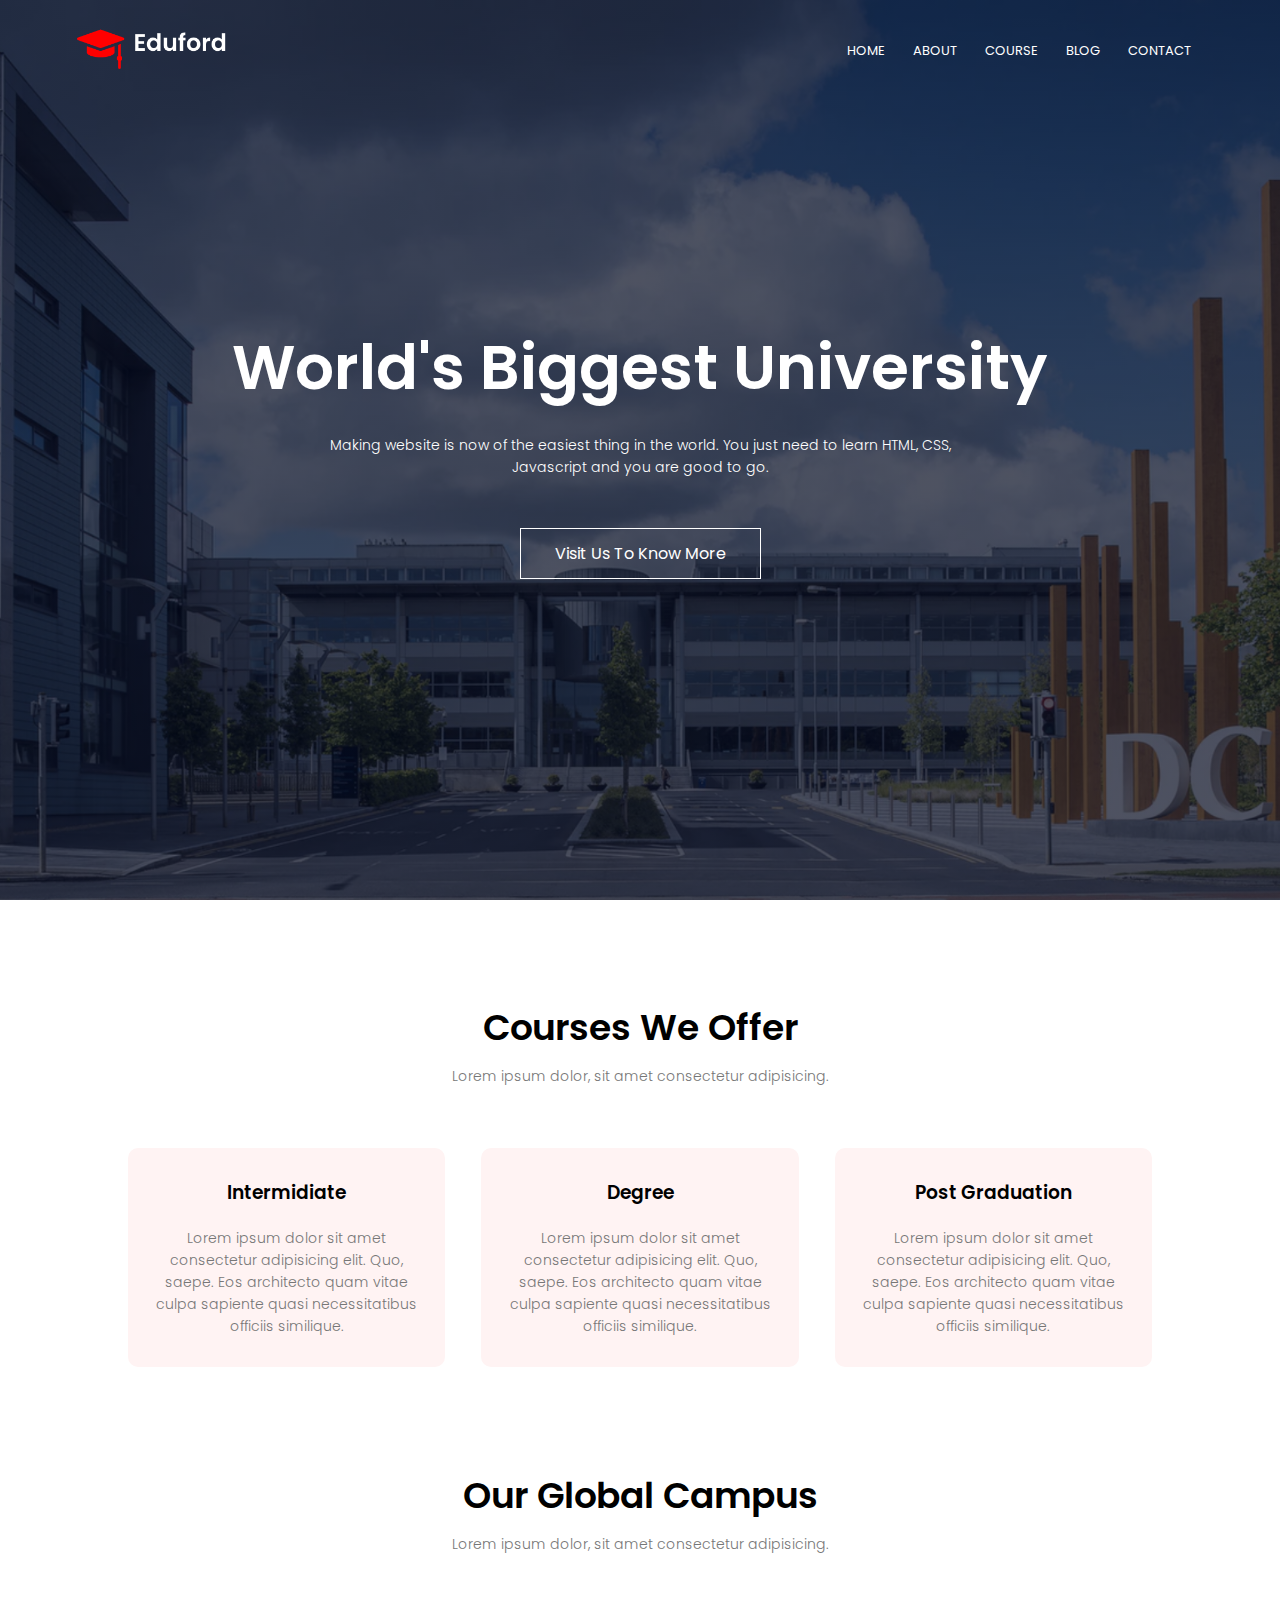
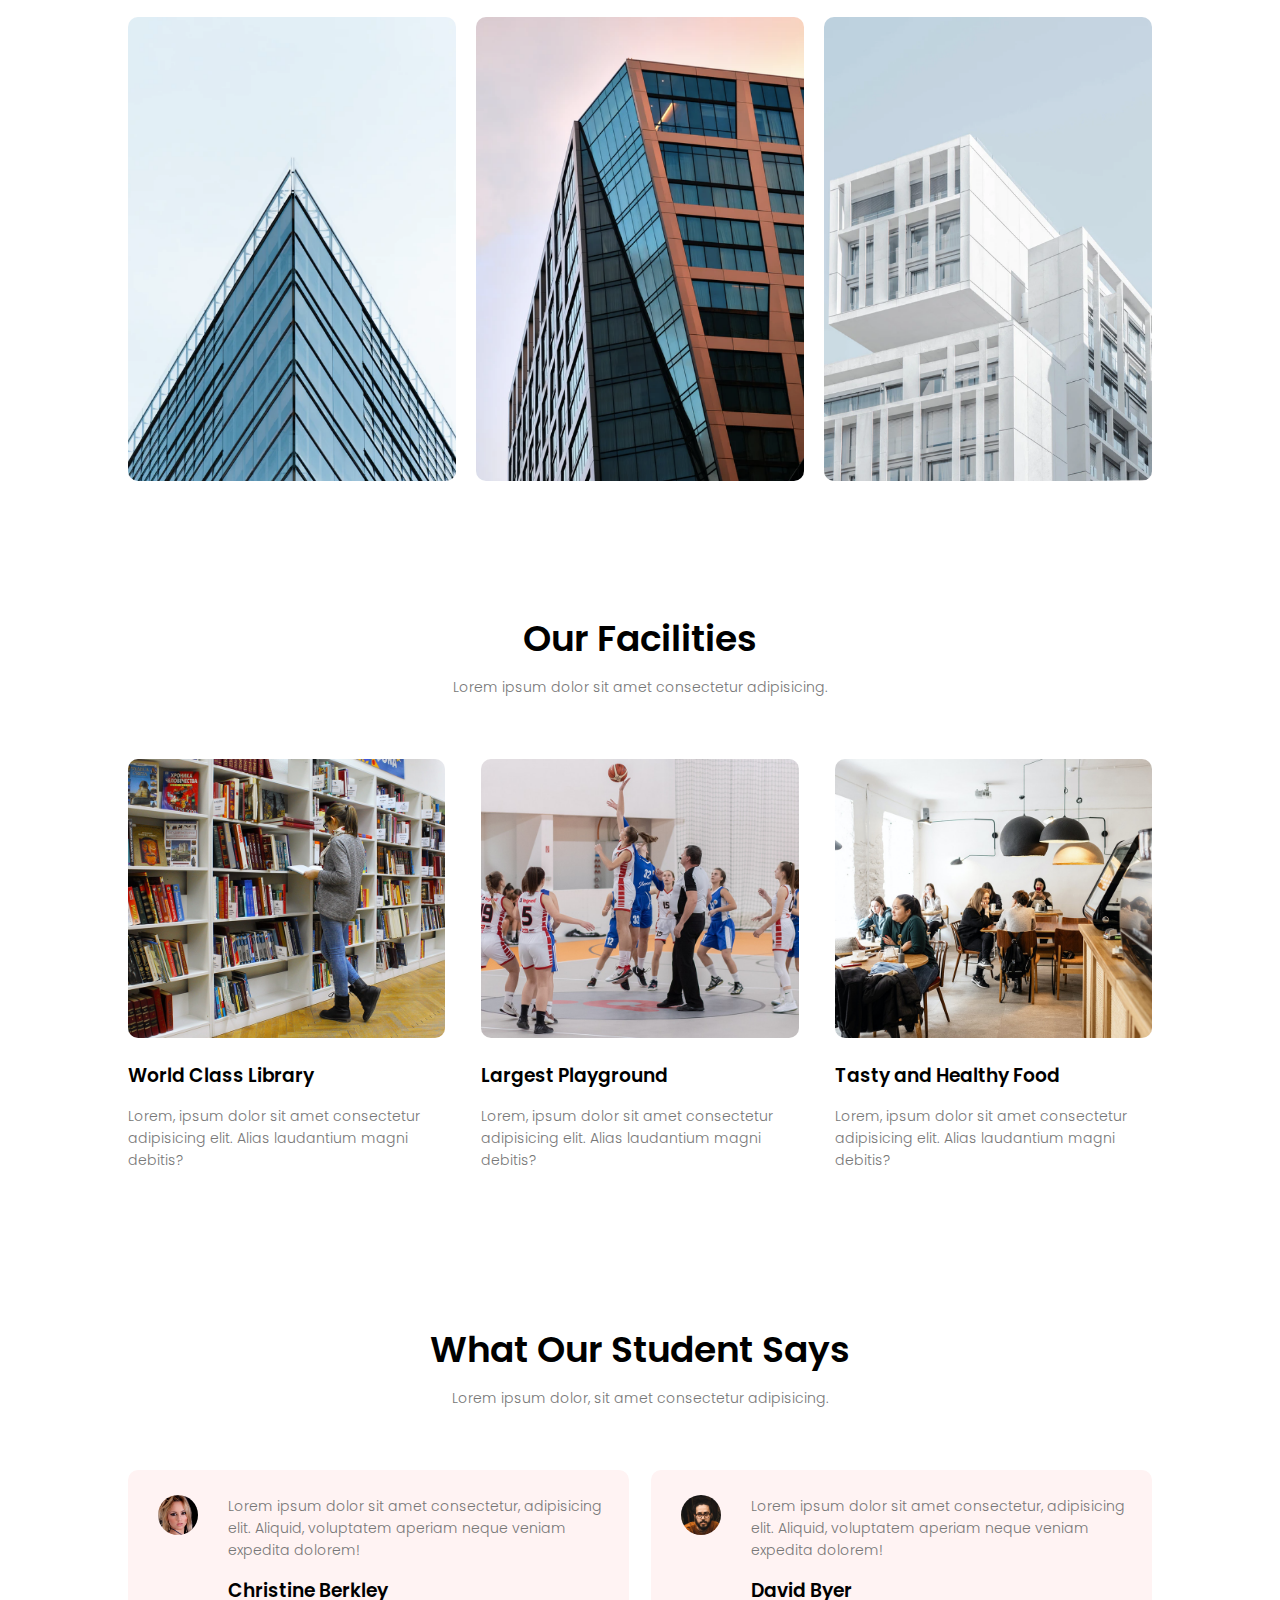
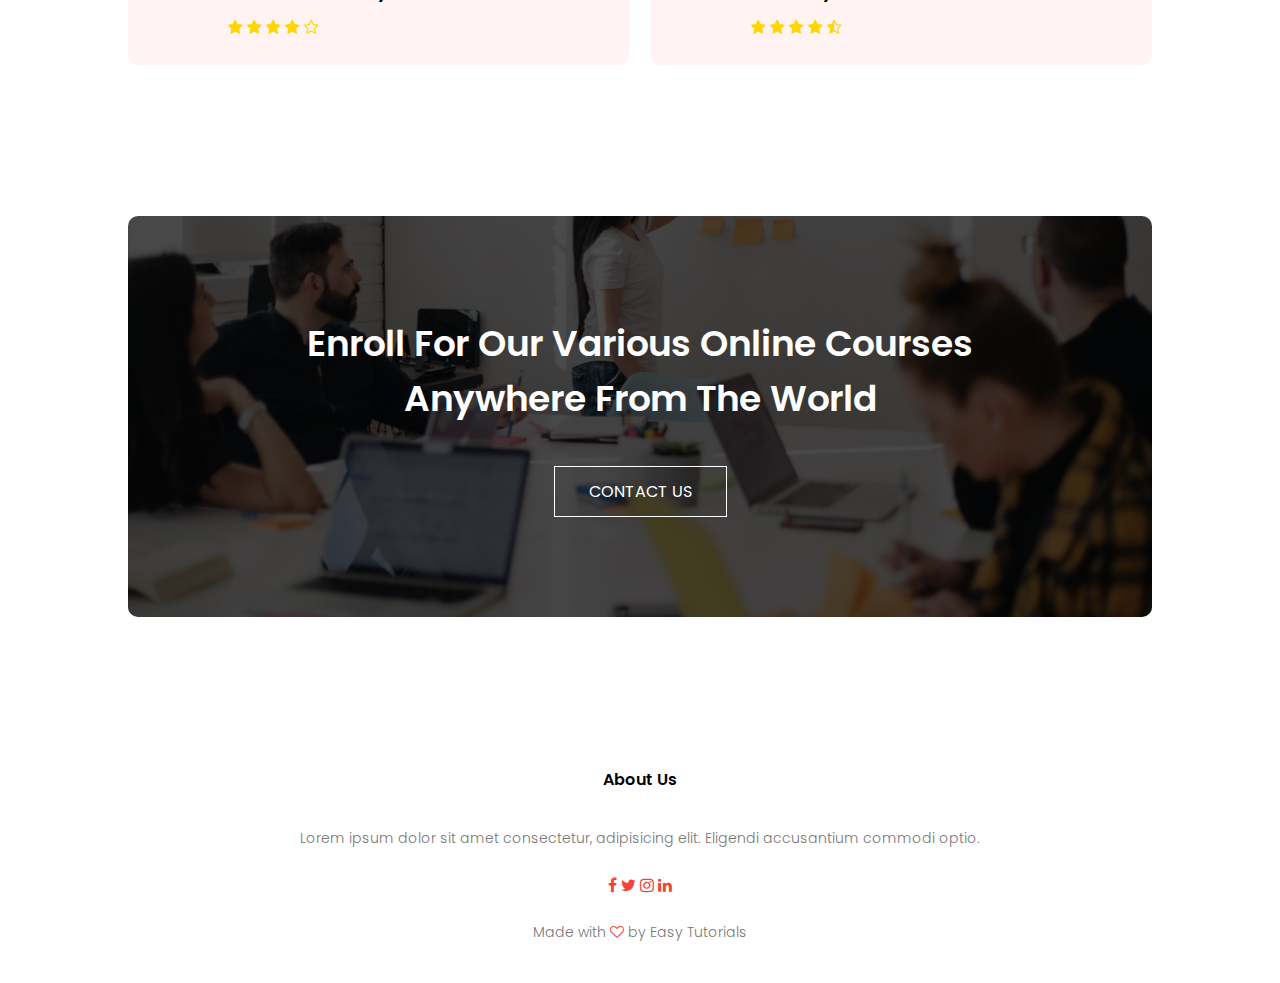
<file: index.html>
<!DOCTYPE html>
<html lang="en">
<head>
    <meta charset="UTF-8">
    <meta http-equiv="X-UA-Compatible" content="IE=edge">
    <meta name="viewport" content="width=device-width, initial-scale=1.0">
    <title>University Website Design</title>
    <link rel="stylesheet" href="style.css"/>
    <link rel="preconnect" href="https://fonts.googleapis.com">
<link rel="preconnect" href="https://fonts.gstatic.com" crossorigin>
<link href="https://fonts.googleapis.com/css2?family=Poppins:wght@100;200;300;400;600;700&display=swap" rel="stylesheet">
<link rel="stylesheet" href="https://stackpath.bootstrapcdn.com/font-awesome/4.7.0/css/font-awesome.min.css"/>
</head>
<body>
<section class="header">
    <nav>
        <a href="index.html"><img src="images/logo.png" alt=""></a>
        <div class="nav-links" id="navLinks">
            <i class="fa fa-window-close" onclick="hideMenu()" aria-hidden="true"></i>
            <ul>
                <li><a href="index.html">HOME</a></li>
                <li><a href="about.html">ABOUT</a></li>
                <li><a href="course.html">COURSE</a></li>
                <li><a href="blog.html">BLOG</a></li>
                <li><a href="contact.html">CONTACT</a></li>
            </ul>
        </div>
        <i class="fa fa-bars" onclick="showMenu()" aria-hidden="true"></i>
    </nav>
<div class="text-box">
    <h1>World's Biggest University</h1>
    <p>Making website is now of the easiest thing in the world. You just need to learn HTML, CSS,<br>Javascript and you are good to go.
    </p>
    <a href="" class="hero-btn">Visit Us To Know More</a>
</div>
    </section>

<!------- Course----->

<section class="course">
    <h1>Courses We Offer</h1>
    <p>Lorem ipsum dolor, sit amet consectetur adipisicing.</p>

    <div class="row">
        <div class="course-col">
            <h3>Intermidiate</h3>
            <p>
                Lorem ipsum dolor sit amet consectetur adipisicing elit. Quo, saepe. Eos architecto quam vitae culpa sapiente quasi necessitatibus officiis similique.
            </p>
        </div>
        <div class="course-col">
            <h3>Degree</h3>
            <p>
                Lorem ipsum dolor sit amet consectetur adipisicing elit. Quo, saepe. Eos architecto quam vitae culpa sapiente quasi necessitatibus officiis similique.
            </p>
        </div>
        <div class="course-col">
            <h3>Post Graduation</h3>
            <p>
                Lorem ipsum dolor sit amet consectetur adipisicing elit. Quo, saepe. Eos architecto quam vitae culpa sapiente quasi necessitatibus officiis similique.
            </p>
        </div>
    </div>

</section>

<!----- campus ----->

<section class="campus">
    <h1>Our Global Campus </h1>
    <p>Lorem ipsum dolor, sit amet consectetur adipisicing.</p>

    <div class="row">
        <div class="campus-col">
            <img src="images/london.png">
            <div class="layer">
                <h3>LONDON</h3>
            </div>
        </div>
        <div class="campus-col">
            <img src="images/newyork.png">
            <div class="layer">
                <h3>NEWYORK</h3>
            </div>
        </div>
        <div class="campus-col">
            <img src="images/washington.png">
            <div class="layer">
                <h3>WASHINGTON</h3>
            </div>
        </div>
    </div>

</section>


<!--------facilities--------->

<section class="facilities">
    <h1>Our Facilities</h1>
    <p>Lorem ipsum dolor sit amet consectetur adipisicing.</p>

    <div class="row">
        <div class="facilities-col">
            <img src="images/library.png">
            <h3>World Class Library</h3>
            <p>Lorem, ipsum dolor sit amet consectetur adipisicing elit. Alias laudantium magni debitis?</p>
        </div>
        <div class="facilities-col">
            <img src="images/basketball.png">
            <h3>Largest Playground</h3>
            <p>Lorem, ipsum dolor sit amet consectetur adipisicing elit. Alias laudantium magni debitis?</p>
        </div>
        <div class="facilities-col">
            <img src="images/cafeteria.png">
            <h3>Tasty and Healthy Food</h3>
            <p>Lorem, ipsum dolor sit amet consectetur adipisicing elit. Alias laudantium magni debitis?</p>
        </div>
    </div>

</section>


<!--------testimonials------>


<section class="testimonials">
    <h1>What Our Student Says</h1>
    <p>Lorem ipsum dolor, sit amet consectetur adipisicing.</p>

    <div class="row">
        <div class="testimonial-col">
            <img src="images/user1.jpg">
            <div>
                <p>Lorem ipsum dolor sit amet consectetur, adipisicing elit. Aliquid, voluptatem aperiam neque veniam expedita dolorem!</p>
                <h3>Christine Berkley</h3>
                <i class="fa fa-star"></i>
                <i class="fa fa-star"></i>
                <i class="fa fa-star"></i>
                <i class="fa fa-star"></i>
                <i class="fa fa-star-o"></i>
            </div>
        </div>
        <div class="testimonial-col">
            <img src="images/user2.jpg">
            <div>
                <p>Lorem ipsum dolor sit amet consectetur, adipisicing elit. Aliquid, voluptatem aperiam neque veniam expedita dolorem!</p>
                <h3>David Byer</h3>
                <i class="fa fa-star"></i>
                <i class="fa fa-star"></i>
                <i class="fa fa-star"></i>
                <i class="fa fa-star"></i>
                <i class="fa fa-star-half-o"></i>
            </div>
    </div>
</section>

<!--------Call to Action------>
<section class="cta">
    <h1>Enroll For Our Various Online Courses<br>Anywhere From The World</h1>
    <a href="" class="hero-btn">CONTACT US</a>
</section>

<!------Footer----->
<section class="footer">
    <h4>About Us</h4>
    <p>Lorem ipsum dolor sit amet consectetur, adipisicing elit. Eligendi accusantium commodi optio.</p>
    <div class="icons">
        <i class="fa fa-facebook"></i>
        <i class="fa fa-twitter"></i>
        <i class="fa fa-instagram"></i>
        <i class="fa fa-linkedin"></i>
    </div>
    <p>Made with <i class="fa fa-heart-o"></i> by Easy Tutorials</p>
</section>




<!-------Javascript for Toggle Menu------>
<script>
    var navLinks = document.getElementById("navLinks")
    function showMenu(){
        navLinks.style.right = "0";
    }

    function hideMenu(){
        navLinks.style.right = "-200px";
    }


</script>

</body>
</html>
</file>
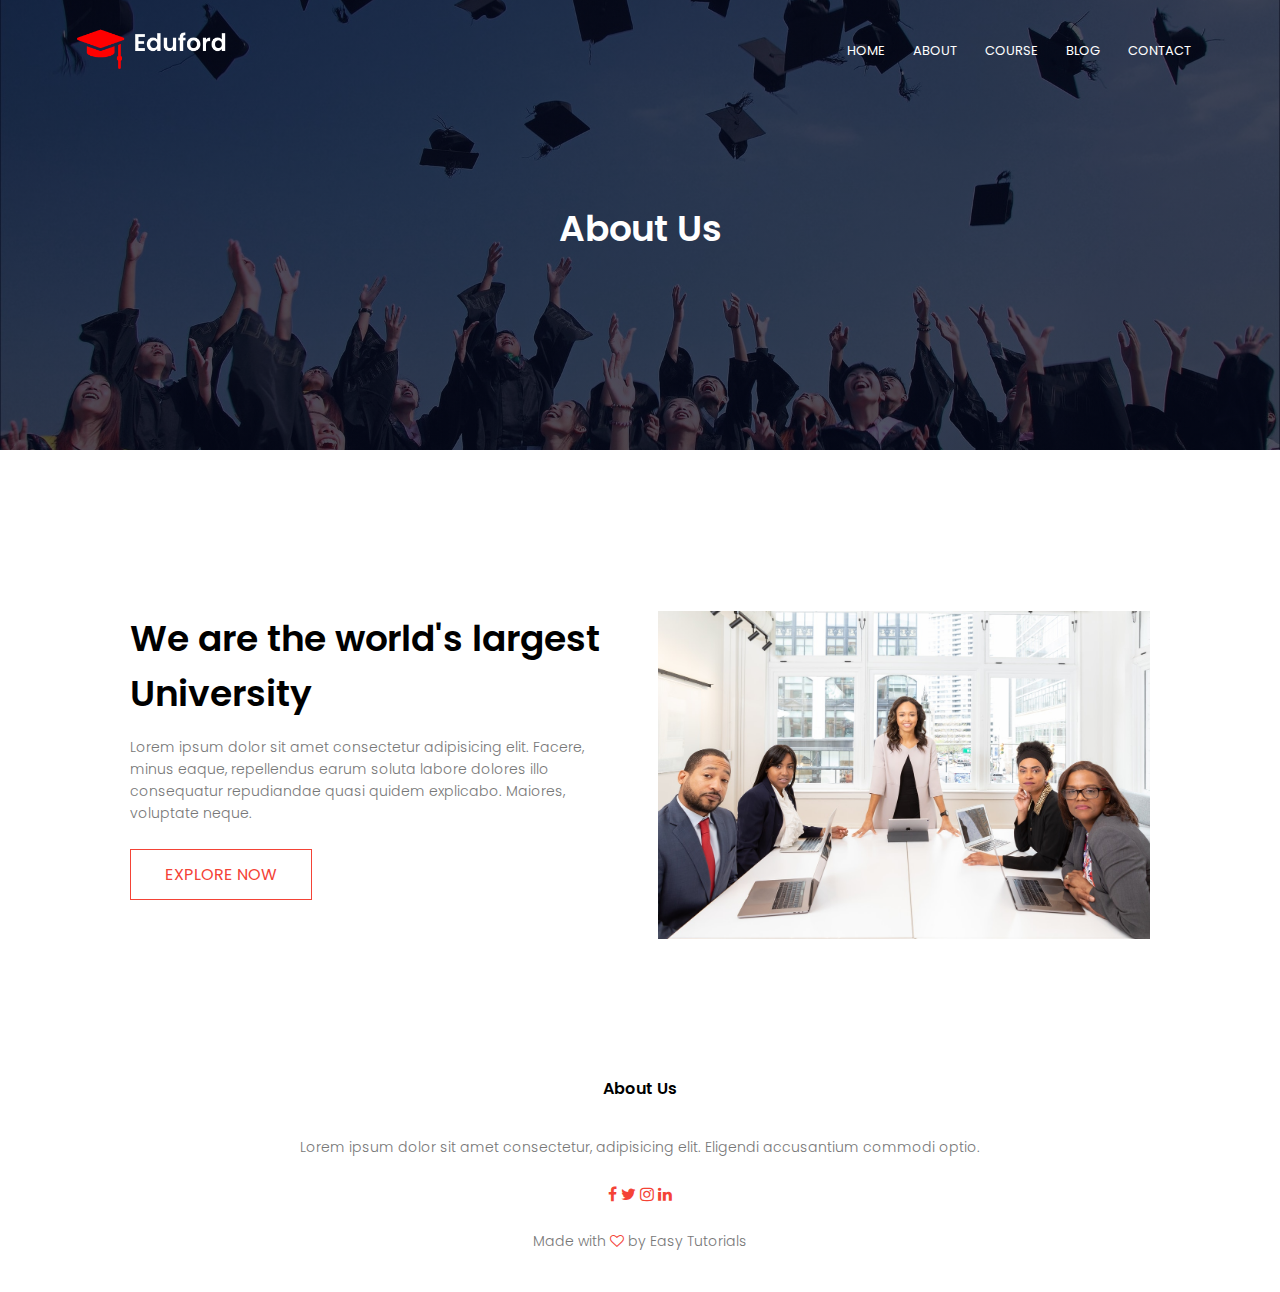
<file: about.html>
<!DOCTYPE html>
<html lang="en">
<head>
    <meta charset="UTF-8">
    <meta http-equiv="X-UA-Compatible" content="IE=edge">
    <meta name="viewport" content="width=device-width, initial-scale=1.0">
    <title>University Website Design</title>
    <link rel="stylesheet" href="style.css"/>
    <link rel="preconnect" href="https://fonts.googleapis.com">
<link rel="preconnect" href="https://fonts.gstatic.com" crossorigin>
<link href="https://fonts.googleapis.com/css2?family=Poppins:wght@100;200;300;400;600;700&display=swap" rel="stylesheet">
<link rel="stylesheet" href="https://stackpath.bootstrapcdn.com/font-awesome/4.7.0/css/font-awesome.min.css"/>
</head>
<body>
<section class="sub-header">
    <nav>
        <a href="index.html"><img src="images/logo.png" alt=""></a>
        <div class="nav-links" id="navLinks">
            <i class="fa fa-window-close" onclick="hideMenu()" aria-hidden="true"></i>
            <ul>
                <li><a href="index.html">HOME</a></li>
                <li><a href="about.html">ABOUT</a></li>
                <li><a href="course.html">COURSE</a></li>
                <li><a href="blog.html">BLOG</a></li>
                <li><a href="contact.html">CONTACT</a></li>
            </ul>
        </div>
        <i class="fa fa-bars" onclick="showMenu()" aria-hidden="true"></i>
    </nav>
    <h1>About Us</h1>
    </section>

<!----- about us content----->
<section class="about-us">
    <div class="row">
        <div class="about-col">
            <h1>We are the world's largest University</h1>
            <p>Lorem ipsum dolor sit amet consectetur adipisicing elit. Facere, minus eaque, repellendus earum soluta labore dolores illo consequatur repudiandae quasi quidem explicabo. Maiores, voluptate neque.</p>
            <a href="" class="hero-btn red-btn">EXPLORE NOW</a>
        </div>
        <div class="about-col">
            <img src="images/about.jpg">
        </div>
    </div>
</section>


<!------Footer----->
<section class="footer">
    <h4>About Us</h4>
    <p>Lorem ipsum dolor sit amet consectetur, adipisicing elit. Eligendi accusantium commodi optio.</p>
    <div class="icons">
        <i class="fa fa-facebook"></i>
        <i class="fa fa-twitter"></i>
        <i class="fa fa-instagram"></i>
        <i class="fa fa-linkedin"></i>
    </div>
    <p>Made with <i class="fa fa-heart-o"></i> by Easy Tutorials</p>
</section>




<!-------Javascript for Toggle Menu------>
<script>
    var navLinks = document.getElementById("navLinks")
    function showMenu(){
        navLinks.style.right = "0";
    }

    function hideMenu(){
        navLinks.style.right = "-200px";
    }


</script>

</body>
</html>
</file>
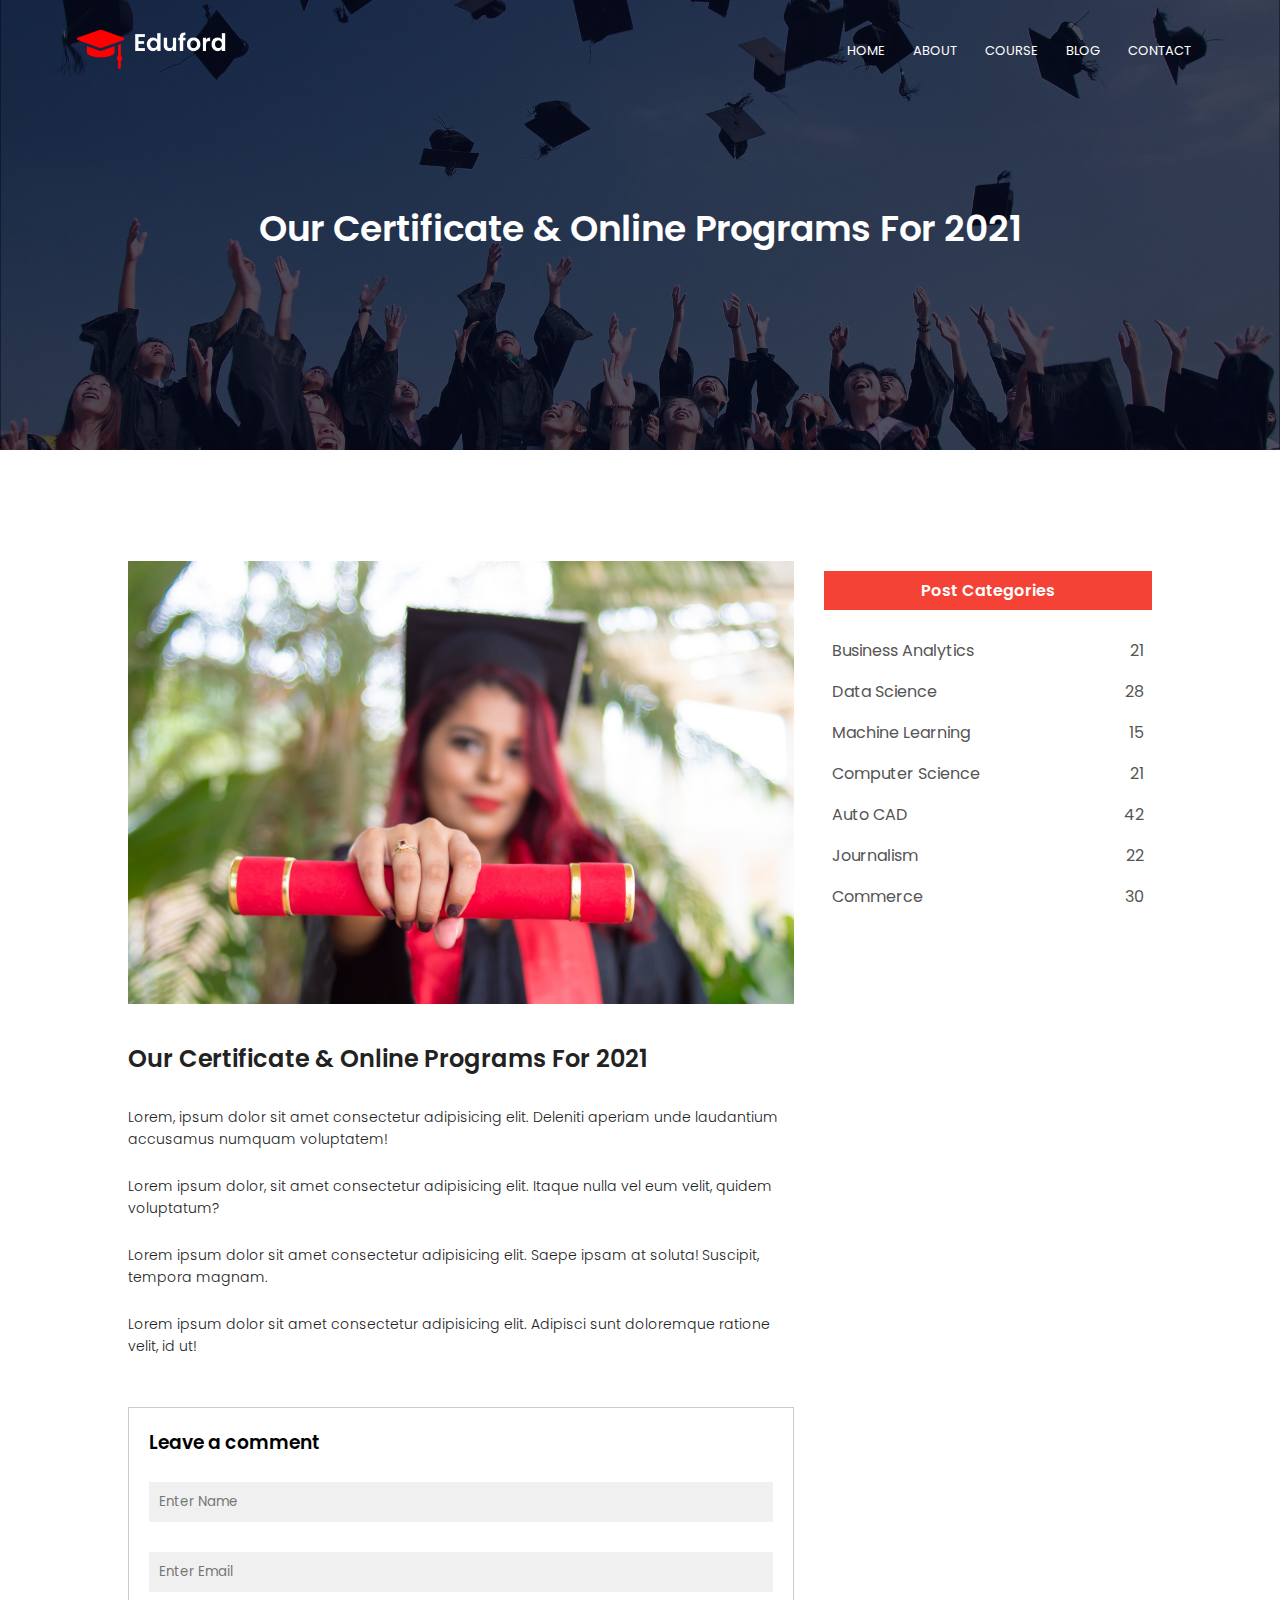
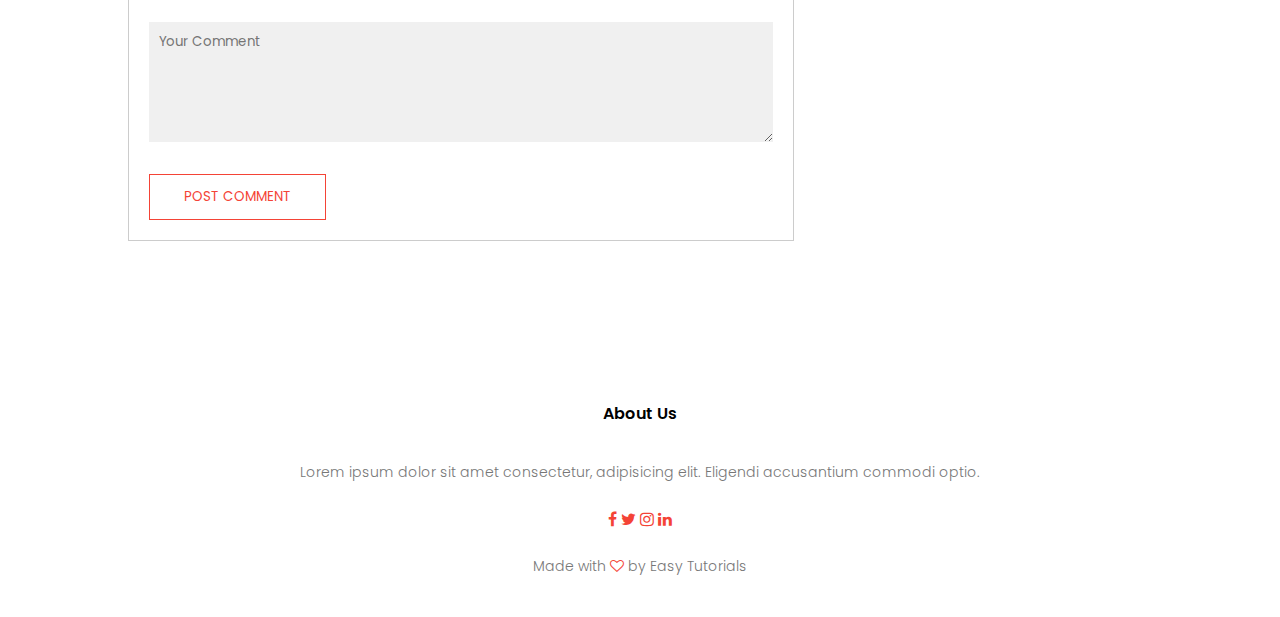
<file: blog.html>
<!DOCTYPE html>
<html lang="en">
<head>
    <meta charset="UTF-8">
    <meta http-equiv="X-UA-Compatible" content="IE=edge">
    <meta name="viewport" content="width=device-width, initial-scale=1.0">
    <title>University Website Design</title>
    <link rel="stylesheet" href="style.css"/>
    <link rel="preconnect" href="https://fonts.googleapis.com">
<link rel="preconnect" href="https://fonts.gstatic.com" crossorigin>
<link href="https://fonts.googleapis.com/css2?family=Poppins:wght@100;200;300;400;600;700&display=swap" rel="stylesheet">
<link rel="stylesheet" href="https://stackpath.bootstrapcdn.com/font-awesome/4.7.0/css/font-awesome.min.css"/>
</head>
<body>
<section class="sub-header">
    <nav>
        <a href="index.html"><img src="images/logo.png" alt=""></a>
        <div class="nav-links" id="navLinks">
            <i class="fa fa-window-close" onclick="hideMenu()" aria-hidden="true"></i>
            <ul>
                <li><a href="index.html">HOME</a></li>
                <li><a href="about.html">ABOUT</a></li>
                <li><a href="course.html">COURSE</a></li>
                <li><a href="blog.html">BLOG</a></li>
                <li><a href="contact.html">CONTACT</a></li>
            </ul>
        </div>
        <i class="fa fa-bars" onclick="showMenu()" aria-hidden="true"></i>
    </nav>
    <h1>Our Certificate & Online Programs For 2021</h1>
    </section>

<!-------blog page content------>

<section class="blog-content">

    <div class="row">
        <div class="blog-left">
            <img src="images/certificate.jpg">
            <h2>Our Certificate & Online Programs For 2021</h2>
            <p>Lorem, ipsum dolor sit amet consectetur adipisicing elit. Deleniti aperiam unde laudantium accusamus numquam voluptatem!</p>
            <br>
            <p>Lorem ipsum dolor, sit amet consectetur adipisicing elit. Itaque nulla vel eum velit, quidem voluptatum?</p>
            <br>
            <p>Lorem ipsum dolor sit amet consectetur adipisicing elit. Saepe ipsam at soluta! Suscipit, tempora magnam.</p>
            <br>
            <p>Lorem ipsum dolor sit amet consectetur adipisicing elit. Adipisci sunt doloremque ratione velit, id ut!</p>


            <div class="comment-box">

                <h3>Leave a comment</h3>

                <form class="comment-form">
                    <input type="text" placeholder="Enter Name">
                    <input type="email" placeholder="Enter Email">
                    <textarea rows="5" placeholder="Your Comment"></textarea>
                    <button type="submit" class="hero-btn red-btn">POST COMMENT</button>
                </form>

            </div>


        </div>
        <div class="blog-right">
            <h3>Post Categories</h3>
        <div>
            <span>Business Analytics</span>
            <span>21</span>
        </div>
        <div>
            <span>Data Science</span>
            <span>28</span>
        </div>
        <div>
            <span>Machine Learning</span>
            <span>15</span>
        </div><div>
            <span>Computer Science</span>
            <span>21</span>
        </div>
        <div>
            <span>Auto CAD</span>
            <span>42</span>
        </div>
        <div>
            <span>Journalism</span>
            <span>22</span>
        </div>
        <div>
            <span>Commerce</span>
            <span>30</span>
        </div>
    </div>
</section>



<!------Footer----->
<section class="footer">
    <h4>About Us</h4>
    <p>Lorem ipsum dolor sit amet consectetur, adipisicing elit. Eligendi accusantium commodi optio.</p>
    <div class="icons">
        <i class="fa fa-facebook"></i>
        <i class="fa fa-twitter"></i>
        <i class="fa fa-instagram"></i>
        <i class="fa fa-linkedin"></i>
    </div>
    <p>Made with <i class="fa fa-heart-o"></i> by Easy Tutorials</p>
</section>




<!-------Javascript for Toggle Menu------>
<script>
    var navLinks = document.getElementById("navLinks")
    function showMenu(){
        navLinks.style.right = "0";
    }

    function hideMenu(){
        navLinks.style.right = "-200px";
    }


</script>

</body>
</html>
</file>
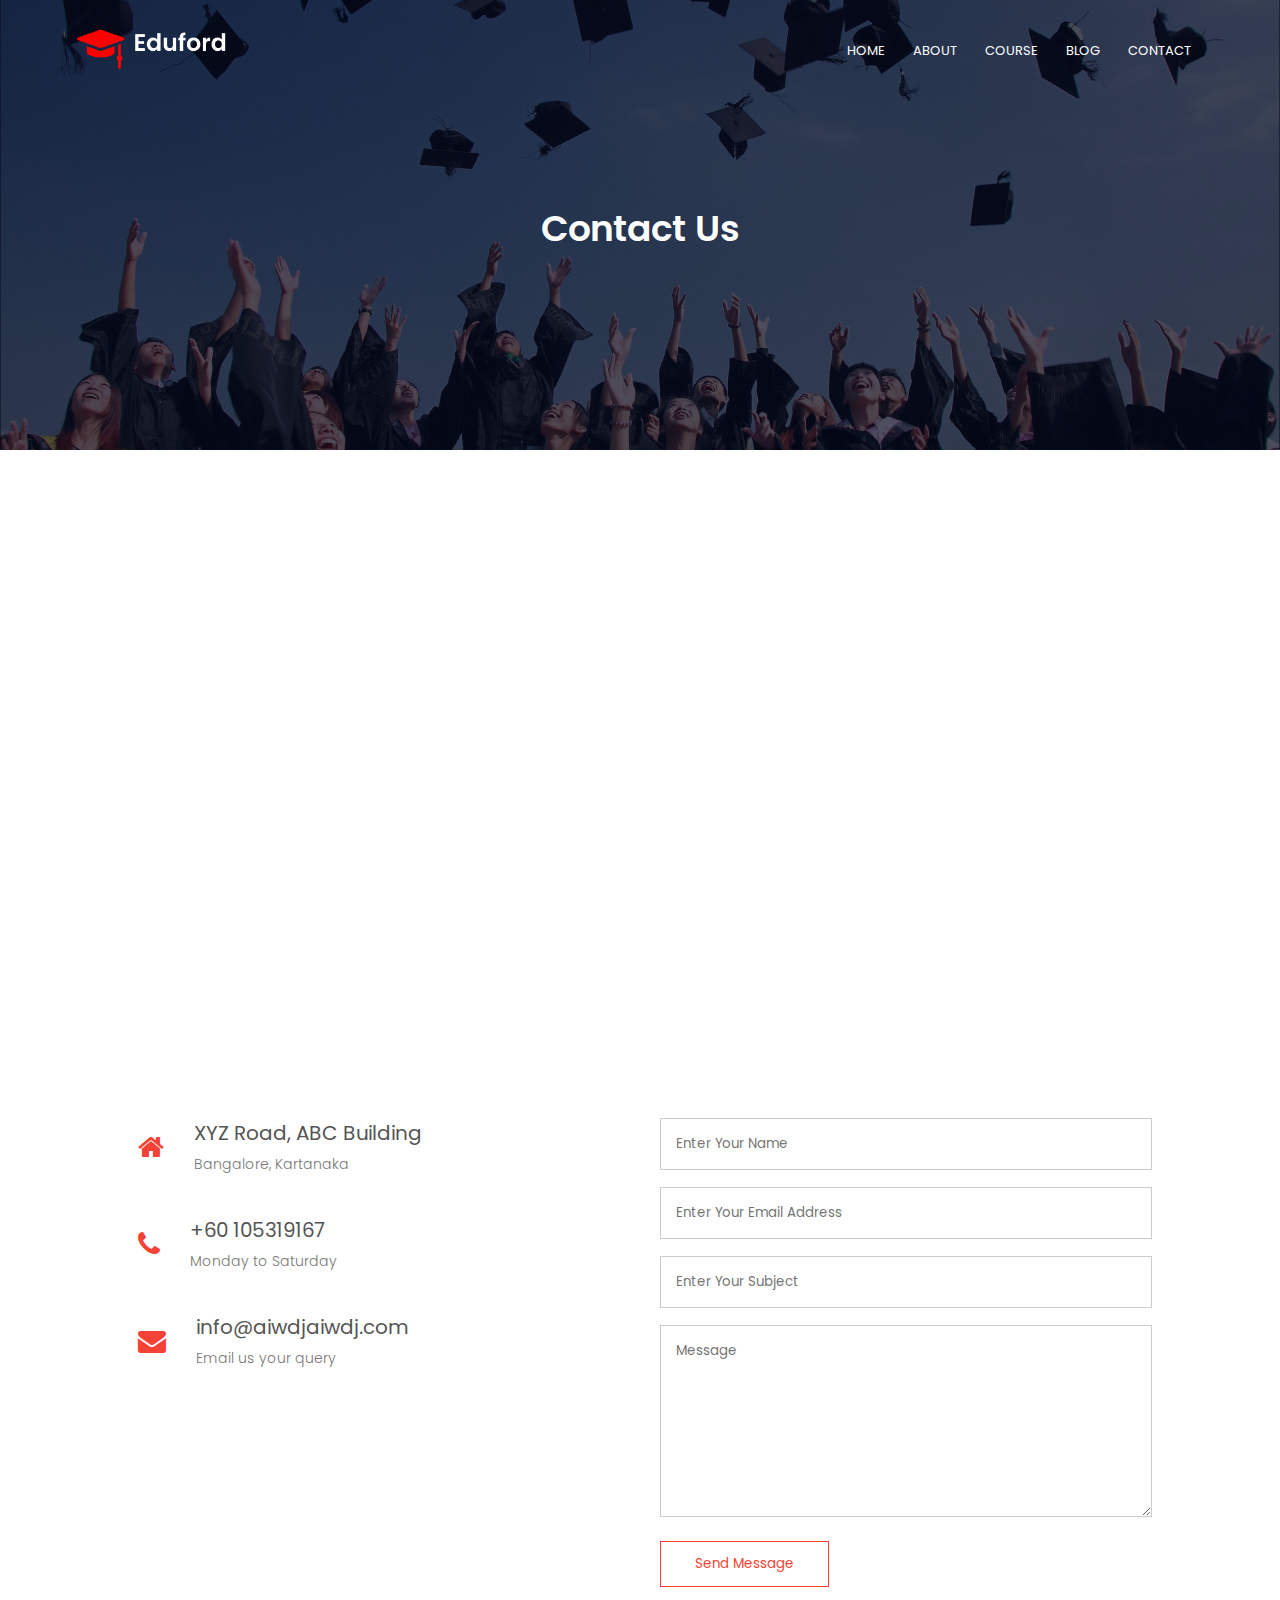
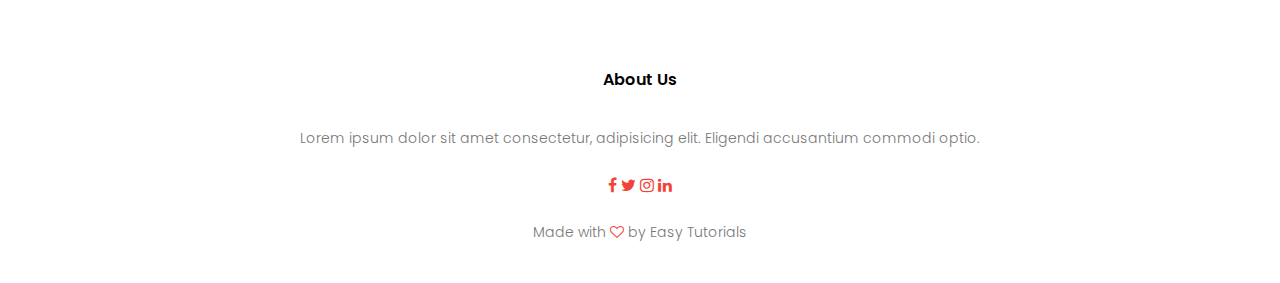
<file: contact.html>
<!DOCTYPE html>
<html lang="en">
<head>
    <meta charset="UTF-8">
    <meta http-equiv="X-UA-Compatible" content="IE=edge">
    <meta name="viewport" content="width=device-width, initial-scale=1.0">
    <title>University Website Design</title>
    <link rel="stylesheet" href="style.css"/>
    <link rel="preconnect" href="https://fonts.googleapis.com">
<link rel="preconnect" href="https://fonts.gstatic.com" crossorigin>
<link href="https://fonts.googleapis.com/css2?family=Poppins:wght@100;200;300;400;600;700&display=swap" rel="stylesheet">
<link rel="stylesheet" href="https://stackpath.bootstrapcdn.com/font-awesome/4.7.0/css/font-awesome.min.css"/>
</head>
<body>
<section class="sub-header">
    <nav>
        <a href="index.html"><img src="images/logo.png" alt=""></a>
        <div class="nav-links" id="navLinks">
            <i class="fa fa-window-close" onclick="hideMenu()" aria-hidden="true"></i>
            <ul>
                <li><a href="index.html">HOME</a></li>
                <li><a href="about.html">ABOUT</a></li>
                <li><a href="course.html">COURSE</a></li>
                <li><a href="blog.html">BLOG</a></li>
                <li><a href="contact.html">CONTACT</a></li>
            </ul>
        </div>
        <i class="fa fa-bars" onclick="showMenu()" aria-hidden="true"></i>
    </nav>
    <h1>Contact Us</h1>
    </section>

<!----- contact us content----->
<section class="location">
    <iframe src="https://www.google.com/maps/embed?pb=!1m18!1m12!1m3!1d254027.6712408345!2d102.24934281802513!3d5.829895144699268!2m3!1f0!2f0!3f0!3m2!1i1024!2i768!4f13.1!3m3!1m2!1s0x31b69303e22ab74d%3A0x2f40431136950580!2sPasir%20Puteh%2C%20Kelantan!5e0!3m2!1sen!2smy!4v1632314664587!5m2!1sen!2smy" width="600" height="450" style="border:0;" allowfullscreen="" loading="lazy"></iframe>
</section>

<section class="contact-us">
    <div class="row">
        <div class="contact-col">
            <div>
            <i class="fa fa-home"></i>
            <span>
                <h5>XYZ Road, ABC Building</h5>
                <p>Bangalore, Kartanaka</p>
                </span>
        </div>
        <div>
            <i class="fa fa-phone"></i>
            <span>
                <h5>+60 105319167</h5>
                <p>Monday to Saturday</p>
            </span>
        </div>
        <div>
            <i class="fa fa-envelope"></i>
            <span>
                <h5>info@aiwdjaiwdj.com</h5>
                <p>Email us your query</p>
            </span>
        </div>
    </div>
<div class="contact-col">

        <form action="form-handler.php" method="post">
            <input type="text" name="name" placeholder="Enter Your Name" required>
            <input type="email" name="email" placeholder="Enter Your Email Address" required>
            <input type="text" name="subject" placeholder="Enter Your Subject" required>
            <textarea rows="8" name="message" placeholder="Message" required></textarea>
            <button type="submit" class="hero-btn red-btn">Send Message</button>
        </form>

</div>
</div>
</section>


<!------Footer----->
<section class="footer">
    <h4>About Us</h4>
    <p>Lorem ipsum dolor sit amet consectetur, adipisicing elit. Eligendi accusantium commodi optio.</p>
    <div class="icons">
        <i class="fa fa-facebook"></i>
        <i class="fa fa-twitter"></i>
        <i class="fa fa-instagram"></i>
        <i class="fa fa-linkedin"></i>
    </div>
    <p>Made with <i class="fa fa-heart-o"></i> by Easy Tutorials</p>
</section>




<!-------Javascript for Toggle Menu------>
<script>
    var navLinks = document.getElementById("navLinks")
    function showMenu(){
        navLinks.style.right = "0";
    }

    function hideMenu(){
        navLinks.style.right = "-200px";
    }


</script>

</body>
</html>
</file>
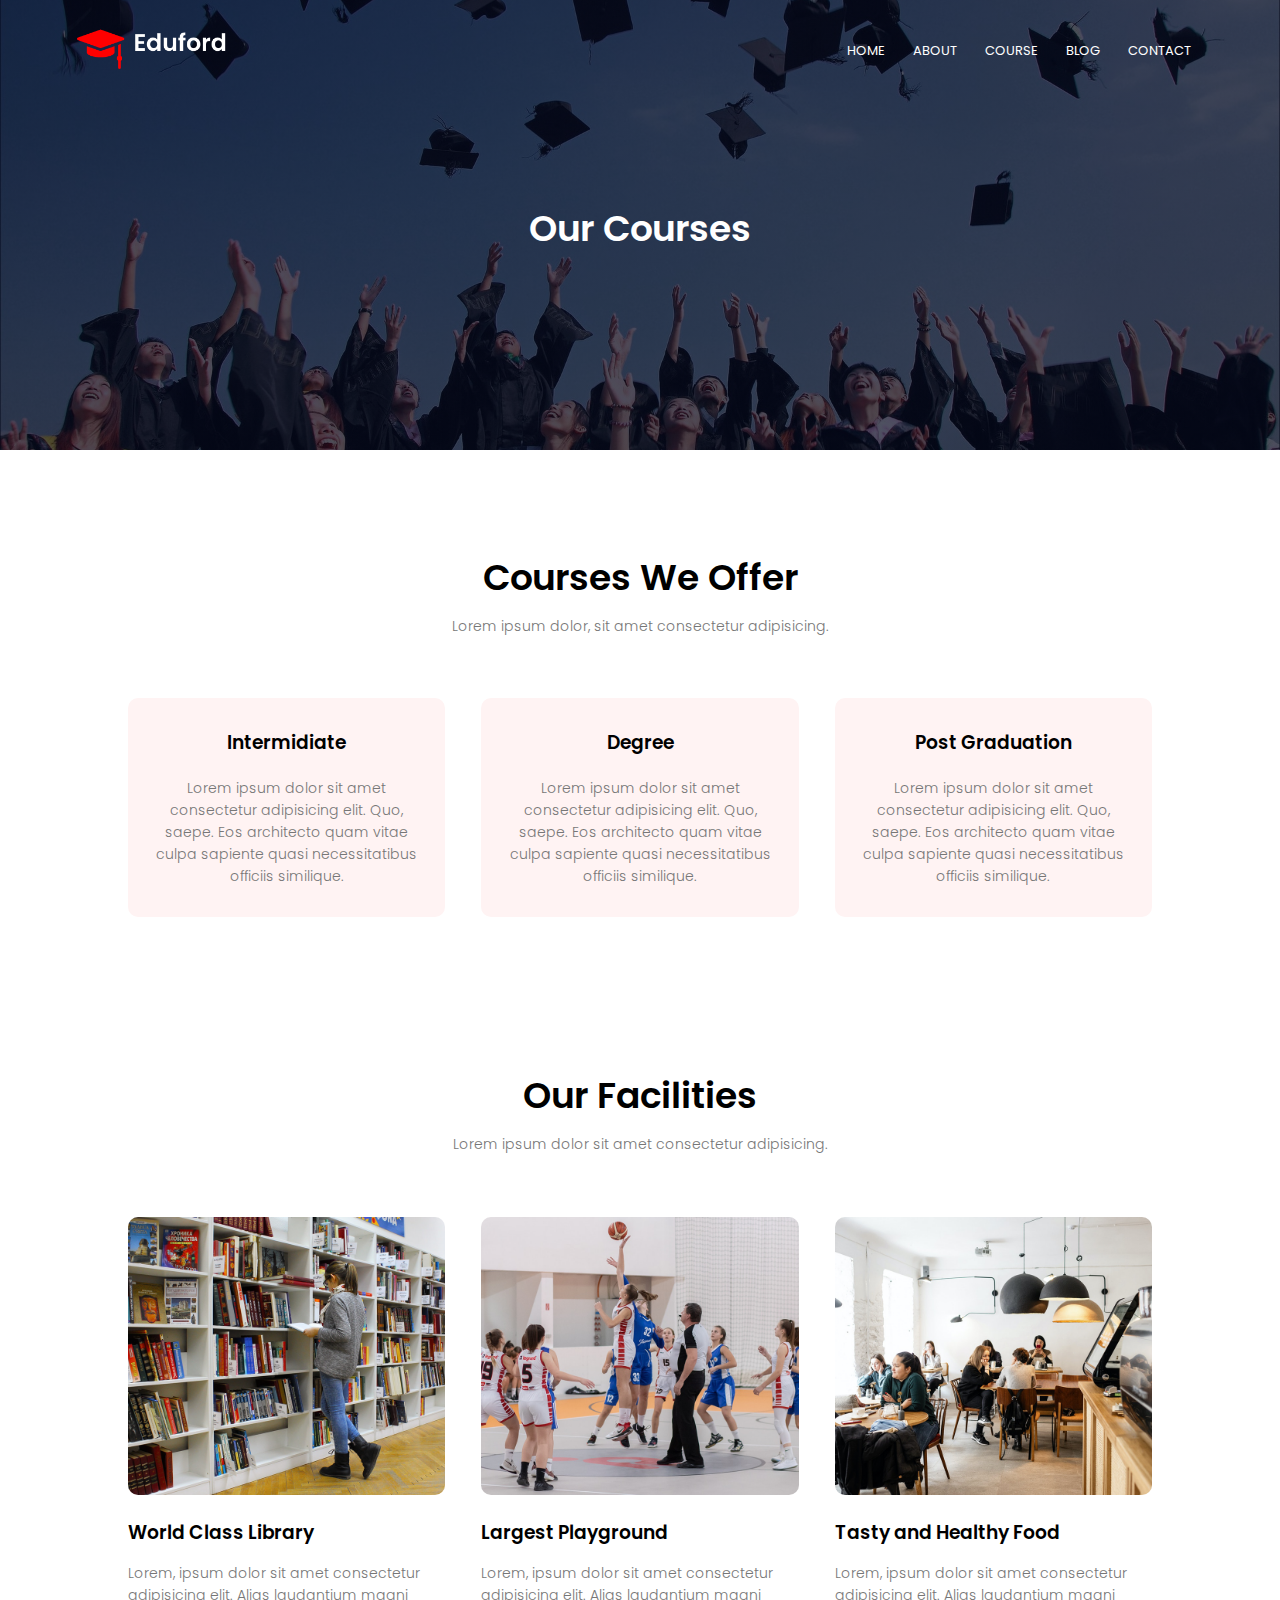
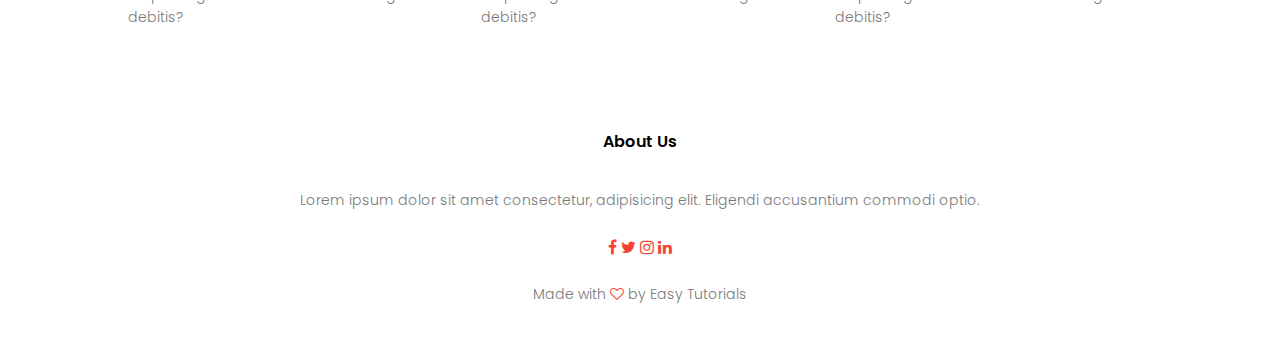
<file: course.html>
<!DOCTYPE html>
<html lang="en">
<head>
    <meta charset="UTF-8">
    <meta http-equiv="X-UA-Compatible" content="IE=edge">
    <meta name="viewport" content="width=device-width, initial-scale=1.0">
    <title>University Website Design</title>
    <link rel="stylesheet" href="style.css"/>
    <link rel="preconnect" href="https://fonts.googleapis.com">
<link rel="preconnect" href="https://fonts.gstatic.com" crossorigin>
<link href="https://fonts.googleapis.com/css2?family=Poppins:wght@100;200;300;400;600;700&display=swap" rel="stylesheet">
<link rel="stylesheet" href="https://stackpath.bootstrapcdn.com/font-awesome/4.7.0/css/font-awesome.min.css"/>
</head>
<body>
<section class="sub-header">
    <nav>
        <a href="index.html"><img src="images/logo.png" alt=""></a>
        <div class="nav-links" id="navLinks">
            <i class="fa fa-window-close" onclick="hideMenu()" aria-hidden="true"></i>
            <ul>
                <li><a href="index.html">HOME</a></li>
                <li><a href="about.html">ABOUT</a></li>
                <li><a href="course.html">COURSE</a></li>
                <li><a href="blog.html">BLOG</a></li>
                <li><a href="contact.html">CONTACT</a></li>
            </ul>
        </div>
        <i class="fa fa-bars" onclick="showMenu()" aria-hidden="true"></i>
    </nav>
    <h1>Our Courses</h1>
    </section>

<!----- Course----->
<section class="course">
    <h1>Courses We Offer</h1>
    <p>Lorem ipsum dolor, sit amet consectetur adipisicing.</p>

    <div class="row">
        <div class="course-col">
            <h3>Intermidiate</h3>
            <p>
                Lorem ipsum dolor sit amet consectetur adipisicing elit. Quo, saepe. Eos architecto quam vitae culpa sapiente quasi necessitatibus officiis similique.
            </p>
        </div>
        <div class="course-col">
            <h3>Degree</h3>
            <p>
                Lorem ipsum dolor sit amet consectetur adipisicing elit. Quo, saepe. Eos architecto quam vitae culpa sapiente quasi necessitatibus officiis similique.
            </p>
        </div>
        <div class="course-col">
            <h3>Post Graduation</h3>
            <p>
                Lorem ipsum dolor sit amet consectetur adipisicing elit. Quo, saepe. Eos architecto quam vitae culpa sapiente quasi necessitatibus officiis similique.
            </p>
        </div>
    </div>

</section>

<!-----facilities---->
<section class="facilities">
    <h1>Our Facilities</h1>
    <p>Lorem ipsum dolor sit amet consectetur adipisicing.</p>

    <div class="row">
        <div class="facilities-col">
            <img src="images/library.png">
            <h3>World Class Library</h3>
            <p>Lorem, ipsum dolor sit amet consectetur adipisicing elit. Alias laudantium magni debitis?</p>
        </div>
        <div class="facilities-col">
            <img src="images/basketball.png">
            <h3>Largest Playground</h3>
            <p>Lorem, ipsum dolor sit amet consectetur adipisicing elit. Alias laudantium magni debitis?</p>
        </div>
        <div class="facilities-col">
            <img src="images/cafeteria.png">
            <h3>Tasty and Healthy Food</h3>
            <p>Lorem, ipsum dolor sit amet consectetur adipisicing elit. Alias laudantium magni debitis?</p>
        </div>
    </div>

</section>


<!------Footer----->
<section class="footer">
    <h4>About Us</h4>
    <p>Lorem ipsum dolor sit amet consectetur, adipisicing elit. Eligendi accusantium commodi optio.</p>
    <div class="icons">
        <i class="fa fa-facebook"></i>
        <i class="fa fa-twitter"></i>
        <i class="fa fa-instagram"></i>
        <i class="fa fa-linkedin"></i>
    </div>
    <p>Made with <i class="fa fa-heart-o"></i> by Easy Tutorials</p>
</section>




<!-------Javascript for Toggle Menu------>
<script>
    var navLinks = document.getElementById("navLinks")
    function showMenu(){
        navLinks.style.right = "0";
    }

    function hideMenu(){
        navLinks.style.right = "-200px";
    }


</script>

</body>
</html>
</file>
<file: style.css>
*{
    margin: 0;
    padding: 0;
    font-family: 'Poppins', sans-serif;
}
.header{
    min-height: 100vh;
    width: 100%;
    background-image: linear-gradient(rgba(4,9,30,0.7),rgba(4,9,30,0.7)),url(images/banner.png);
    background-position: center;
    background-size: cover;
    position: relative;
}
nav{
    display: flex;
    padding: 2% 6%;
    justify-content: space-between;
    align-items: center;
}
nav img{
    width: 150px;
}
.nav-links{
    flex: 1;
    text-align: right;
}
.nav-links ul li{
    list-style: none;
    display: inline-block;
    padding: 8px 12px;
    position: relative;
}
.nav-links ul li a{
    color: #fff;
    text-decoration: none;
    font-size: 13px;
}
.nav-links ul li::after{
    content: "";
    width: 0%;
    height: 2px;
    background: #f44336;
    display: block;
    margin: auto;
    transition: 0.5s;
}
.nav-links ul li:hover::after{
    width: 100%;
}
.text-box{
    width: 90%;
    color: #fff;
    position: absolute;
    top: 50%;
    left: 50%;
    transform: translate(-50%,-50%);
    text-align: center;
}
.text-box h1{
    font-size: 62px;
}
.text-box p{
    margin: 10px 0 40px;
    font-size: 14px;
    color: white;
}
.hero-btn{
    display: inline-block;
    text-decoration: none;
    color: #fff;
    border: 1px solid #fff;
    padding: 12px 34px;
    background: transparent;
    position: relative;
    cursor: pointer;
}
.hero-btn:hover{
    border: 1px solid#f44336;
    background: #f44336;
    transition: 1s;
}

nav .fa{
    display: none;
}

@media(max-width: 700px){
    .text-box h1{
        font-size: 20px;
    }
    .nav-links ul li{
        display: block;
    }
    .nav-links{
        position: fixed;
        background: #f44336;
        height: 100vh;
        width: 200px;
        top: 0;
        right: -200px;
        text-align: left;
        z-index: 2;
        transition: 1s;
    }
    nav .fa{
        display: block;
        color: #fff;
        margin: 10px;
        font-size: 22px;
        cursor: pointer;
    }
    .nav-links ul{
        padding: 30px;
    }
}
/* ----course---- */
.course{
    width: 80%;
    margin: auto;
    text-align: center;
    padding-top: 100px;
}
h1{
    font-size: 36px;
    font-weight: 600;
}
p{
    color: #777;
    font-size: 14px;
    font-weight: 300;
    line-height: 22px;
    padding: 10px;
}
.row{
    margin-top: 5%;
    display: flex;
    justify-content: space-between;
}
.course-col{
    flex-basis: 31%;
    background: #fff3f3;
    border-radius: 10px;
    margin-bottom: 5%;
    padding: 20px 12px;
    box-sizing: border-box;
    transition: 0.5s;
}
h3{
    text-align: center;
    font-weight: 600;
    margin: 10px 0;
}
.course-col:hover{
    box-shadow: 0 0 20px 0px rgba(0,0,0,0.2);
}
@media(max-width: 700px){
    .row{
        flex-direction: column;
    }
}

/* ----campus--- */
.campus{
    width: 80%;
    margin: auto;
    text-align: center;
    padding-top: 50px;
}
.campus-col{
    flex-basis: 32%;
    border-radius: 10px;
    margin-bottom: 30px;
    position: relative;
    overflow: hidden;
}
.campus-col img{
    width: 100%;
    display: block;
}
.layer{
    background: transparent;
    height: 100%;
    width: 100%;
    position: absolute;
    top: 0;
    left: 0;
    transition: 0.5s;
}
.layer:hover{
    background: rgba(226,0,0,0.7);
}
.layer h3{
    width: 100%;
    font-weight: 500;
    color: #fff;
    font-size: 26px;
    bottom: 0;
    left: 50%;
    transform: translateX(-50%);
    position: absolute;
    opacity: 0;
    transition: 0.5s;
}
.layer:hover h3{
    bottom: 49%;
    opacity: 1;
}

/* ------facilities----- */
.facilities{
    width: 80%;
    margin: auto;
    text-align: center;
    padding-top: 100px;
}
.facilities-col{
    flex-basis: 31%;
    border-radius: 10px;
    margin-bottom: 5%;
    text-align: left;
}
.facilities-col img{
    width: 100%;
    border-radius: 10px;
}
.facilities-col p{
    padding: 0;
}
.facilities-col h3{
    margin-top: 16px;
    margin-bottom: 15px;
    text-align: left;
}
/* ------testimonials----- */
.testimonials{
    width: 80%;
    margin: auto;
    padding-top: 100px;
    text-align: center;
}
.testimonial-col{
    flex-basis: 44%;
    border-radius: 10px;
    margin-bottom: 5%;
    text-align: left;
    background: #fff3f3;
    padding: 25px;
    cursor: pointer;
    display: flex;
}
.testimonial-col img{
    height: 40px;
    margin-left: 5px;
    margin-right: 30px;
    border-radius: 50%;
}
.testimonial-col p{
    padding: 0;
}
.testimonial-col h3{
    margin-top: 15px;
    text-align: left;
}
.testimonial-col .fa{
    color: gold;
}
@media(max-width: 700px){
    .testimonial-col img{
        margin-left: 0px;
        margin-right: 15px;
    }
}
/* --------call to action---- */
.cta{
    margin: 100px auto;
    width: 80%;
    background-image: linear-gradient(rgba(0,0,0,0.7),rgba(0,0,0,0.7)),url(images/banner2.jpg);
    background-position: center;
    background-size: cover;
    border-radius: 10px;
    text-align: center;
    padding: 100px 0;
}
.cta h1{
    color: #fff;
    margin-bottom: 40px;
    padding: 0;
}
@media(max-width: 700px){
    .cta h1{
        font-size: 24px;
    }
}
/* ----footer---- */
.footer{
    width: 100%;
    text-align: center;
    padding: 30px 0;
}
.footer h4{
    margin-bottom: 25px;
    margin-top: 20px;
    font-weight: 600;
}
.icons .fa{
    color: #f44336;
    margin: 0;
    cursor: pointer;
    padding: 18px 0;
}
.fa-heart-o{
    color: #f44336;
}

/* ---about us page--- */
.sub-header{
    height: 50vh;
    width: 100%;
    background-image: linear-gradient(rgba(4,9,30,0.7),rgba(4,9,30,0.7)),url(images/background.jpg);
    background-position: center;
    background-size: cover;
    text-align: center;
    color: #fff;
}
.sub-header h1{
    margin-top: 100px;
}

.about-us{
    width: 80%;
    margin: auto;
    padding-top: 80px;
    padding-bottom: 50px;
}
.about-col{
    flex-basis: 48%;
    padding: 30px 2px;
}
.about-col img{
    width: 100%;
}
.about-col h1{
    padding-top: 0;
}
.about-col p{
    padding: 15px 0 25px;
}
.red-btn{
    border: 1px solid #f44336;
    background: transparent;
    color: #f44336;
}
.red-btn:hover{
    color: #fff;
}

/* ----blog-content----- */
.blog-content{
    width: 80%;
    margin: auto;
    padding: 60px 0;
}
.blog-left{
    flex-basis: 65%;
}
.blog-left img{
    width: 100%;
}
.blog-left h2{
    color: #222;
    font-weight: 600;
    margin: 30px 0;
}
.blog-left p{
    color: #222;
    padding: 0;
}
.blog-right{
    flex-basis: 32%;
}
.blog-right h3{
    background: #f44336;
    color: #fff;
    padding: 7px 0;
    font-size: 16px;
    margin-bottom: 20px;
}
.blog-right div{
    display: flex;
    align-items: center;
    justify-content: space-between;
    color: #555;
    padding: 8px;
    box-sizing: border-box;
}
.comment-box{
    border: 1px solid #ccc;
    margin: 50px 0;
    padding: 10px 20px;
}
.comment-box h3{
    text-align: left;
}
.comment-form input, .comment-form textarea{
    width: 100%;
    padding: 10px;
    margin: 15px 0;
    box-sizing: border-box;
    border: none;
    outline: none;
    background: #f0f0f0;
}
.comment-form button{
    margin: 10px 0;
}
@media(max-width:700px){
    .sub-header h1{
        font-size: 24px;
    }
}
/* ----contact us page--- */
.location{
    width: 80%;
    margin: auto;
    padding: 80px 0;
}
.location iframe{
    width: 100%;
}
.contact-us{
    width: 80%;
    margin: auto;
}
.contact-col{
    flex-basis: 48%;
    margin-bottom: 30px;
}
.contact-col div{
    display: flex;
    align-items: center;
    margin-bottom: 40px;
}
.contact-col div .fa{
    font-size: 28px;
    color: #f44336;
    margin: 10px;
    margin-right: 30px;
}
.contact-col div p{
    padding: 0;
}
.contact-col div h5{
    font-size: 20px;
    margin-bottom: 5px;
    color: #555;
    font-weight: 400;
}
.contact-col input, .contact-col textarea{
    width: 100%;
    padding: 15px;
    margin-bottom: 17px;
    outline: none;
    border: 1px solid #ccc;
    box-sizing: border-box;
}
</file>
